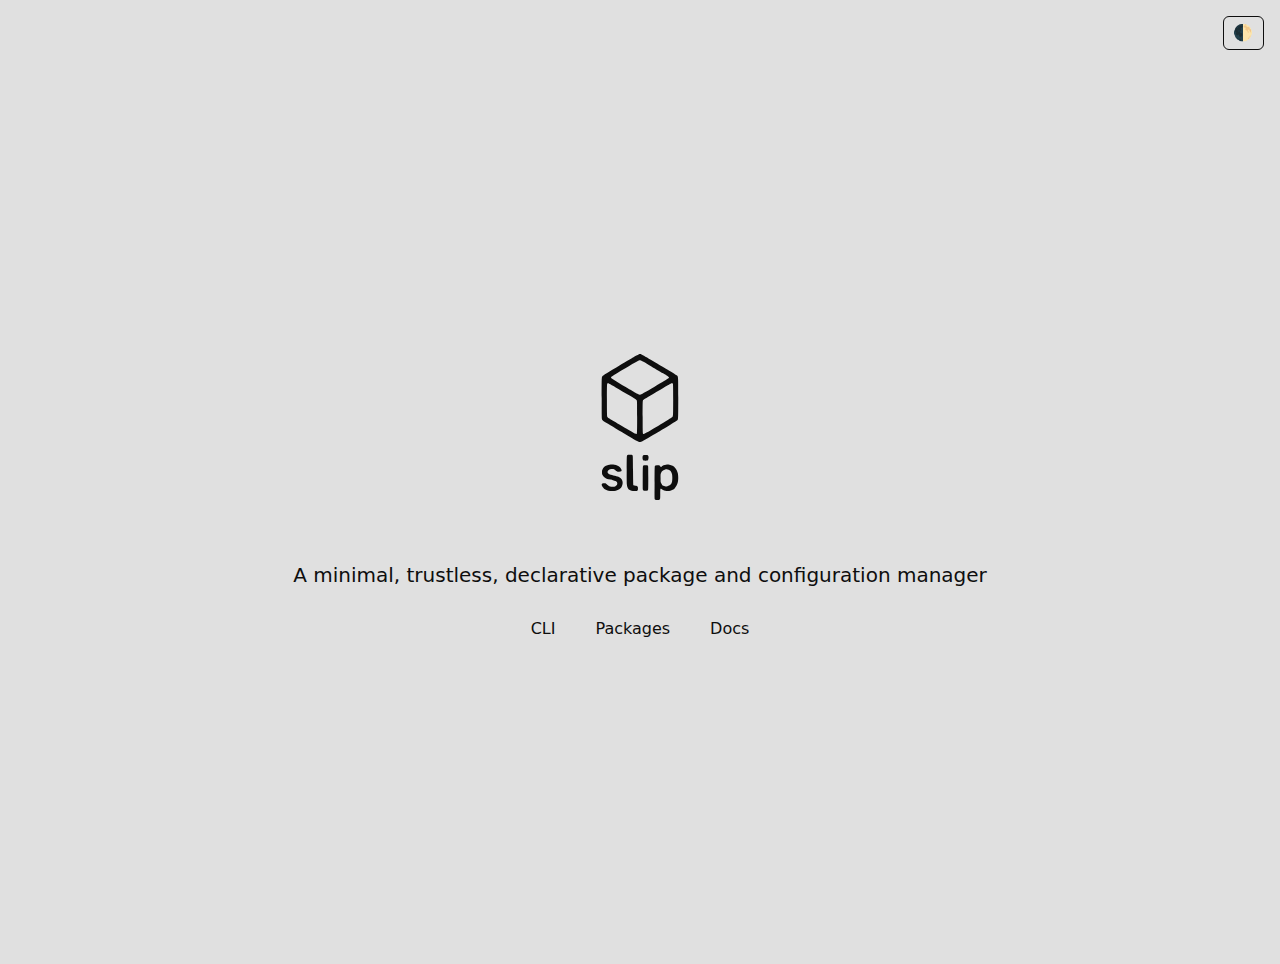
<file: index.html>
<!DOCTYPE html>
<html lang="en">
<head>
  <meta charset="UTF-8">
  <meta name="viewport" content="width=device-width, initial-scale=1.0">
  <meta name="description" content="slip - a declarative, system-wide package and configuration manager">
  <link rel="icon" href="assets/favicon.ico" type="image/x-icon">
  <link rel="manifest" href="/site.webmanifest">
  <link rel="stylesheet" href="index.css">
  <title>slip</title>
  <script>
    const prefersDark = window.matchMedia('(prefers-color-scheme: dark)').matches;
    const theme = localStorage.getItem('theme') || (prefersDark ? 'dark' : 'light');
    document.documentElement.setAttribute('data-theme', theme);
  </script>
</head>
<body>
  <button id="theme-toggle" onclick="toggleTheme()" aria-label="Toggle theme">🌓</button>
  <script>
    function toggleTheme() {
      const current = document.documentElement.getAttribute('data-theme');
      const next = current === 'dark' ? 'light' : 'dark';
      document.documentElement.setAttribute('data-theme', next);
      localStorage.setItem('theme', next);
    }
  </script>
  <svg class="logo" xmlns="http://www.w3.org/2000/svg" viewBox="0 0 1772 1772" fill="currentColor" aria-label="slip logo" role="img">
    <g id="Group">
      <path id="Icon" fill-rule="evenodd" stroke="none" d="M 884.992676 1020 C 880.268799 1020.021667 868.513428 1015.059204 855.379333 1007.498718 C 843.400208 1000.603027 808.953552 980.360779 778.831177 962.515747 C 748.70874 944.670654 700.039856 915.90509 670.678101 898.592529 C 641.316406 881.279907 603.387878 858.853333 586.392273 848.756104 C 562.656006 834.65387 554.44751 828.350464 550.988953 821.570129 C 546.827759 813.411438 546.486694 798.892395 546.486694 629.91272 C 546.486694 461.004028 546.829468 446.396362 550.988953 438.069824 C 554.925171 430.190552 570.661316 420.121948 676.116394 358.008423 C 742.460022 318.931274 810.916443 278.64917 828.241638 268.49231 C 845.566956 258.334961 865.737488 247.491821 873.065063 244.395874 C 886.388184 238.767334 886.388184 238.767334 899.376587 244.254761 C 906.520264 247.272705 951.707214 273.005615 999.791809 301.438843 C 1047.876343 329.871826 1113.415649 368.479736 1145.434326 387.233521 C 1177.452881 405.987671 1208.456299 425.544922 1214.3302 430.694214 C 1225.010254 440.056152 1225.010254 440.056152 1225.010254 629.568848 C 1225.010254 819.081482 1225.010254 819.081482 1217.285034 826.729065 C 1213.036255 830.935242 1169.002319 858.345093 1119.432251 887.639648 C 1069.862061 916.934265 1006.708557 954.212097 979.09082 970.479858 C 951.473083 986.747253 920.765503 1004.536072 910.851379 1010.010254 C 900.937256 1015.484802 889.300903 1019.980225 884.992676 1020 Z M 851.753479 947.918396 C 853.240601 947.92688 855.8479 946.543518 857.547363 944.844177 C 859.877563 942.513977 860.637512 906.135437 860.637512 796.921143 C 860.637512 652.088135 860.637512 652.088135 854.843567 645.759888 C 851.656921 642.279175 822.397583 623.814819 789.822998 604.727783 C 757.248413 585.641113 703.720276 554.338867 670.871948 535.167847 C 638.023376 515.996826 608.708557 499.537476 605.727783 498.591309 C 602.720032 497.636597 598.643982 498.252075 596.569031 499.974365 C 593.382751 502.61853 592.829956 524.1427 592.829956 645.557373 C 592.829956 741.836304 593.729126 790.010742 595.602905 794.12323 C 597.12793 797.470337 603.791016 803.711243 610.409607 807.991577 C 617.028015 812.271973 670.532776 843.981628 729.308777 878.457153 C 788.084839 912.932678 839.071228 942.661377 842.612 944.521362 C 846.15271 946.380981 850.266296 947.909607 851.753479 947.918396 Z M 921.297852 947.259583 C 924.210999 946.71167 980.411804 914.671631 1046.188843 876.059387 C 1111.96582 837.447144 1168.970215 802.462036 1172.86499 798.314331 C 1179.946411 790.773621 1179.946411 790.773621 1179.946411 646.925415 C 1179.946411 522.760254 1179.422607 502.642456 1176.11731 499.899536 C 1173.881104 498.043335 1169.53186 497.413086 1165.66272 498.384399 C 1162.018555 499.298828 1130.426758 516.999268 1095.458496 537.71875 C 1060.490234 558.437744 1006.386658 590.306519 975.22821 608.537598 C 944.069702 626.768677 916.548645 644.089478 914.070251 647.028198 C 909.895325 651.978394 909.563843 663.013672 909.563843 797.062622 C 909.563843 909.365234 910.284485 942.481567 912.782715 945.004822 C 914.55304 946.792419 918.384888 947.807129 921.297852 947.259583 Z M 887.67572 599.475464 C 895.384766 598.647827 927.450745 581.055176 1015.141785 529.542114 C 1079.582886 491.686768 1134.96167 458.15332 1138.205444 455.023438 C 1142.049561 451.314209 1143.505859 447.776367 1142.387695 444.862061 C 1141.444092 442.40332 1118.234619 427.100586 1090.811157 410.856445 C 1063.387695 394.612305 1008.20166 361.933838 968.175537 338.237671 C 905.95697 301.40271 893.906921 295.170288 885.100647 295.27063 C 876.326172 295.370483 857.253906 305.800049 756.347046 365.678955 C 691.197754 404.339233 635.66394 438.125122 632.93866 440.759033 C 629.09314 444.475708 628.540527 446.795898 630.470581 451.121582 C 632.067627 454.700317 676.695557 482.442993 755.166565 528.638062 C 869.420898 595.898682 878.045776 600.509399 887.67572 599.475464 Z"/>
      <path id="Logo" fill-rule="evenodd" stroke="none" d="M 1040.088867 1533 C 1025.946899 1533 1023.871887 1532.51416 1019.549072 1528.191406 C 1014.740356 1523.38269 1014.740356 1523.38269 1015.262634 1377.576172 C 1015.749817 1241.611328 1016.015137 1231.539551 1019.193787 1228.361328 C 1021.597107 1225.958496 1026.607056 1224.726929 1036.178467 1224.186157 C 1043.645264 1223.764282 1051.953735 1223.971191 1054.64209 1224.645752 C 1057.454346 1225.351563 1061.647339 1229.227295 1064.516968 1233.772949 C 1068.164551 1239.551147 1070.384644 1241.337891 1072.781372 1240.424561 C 1074.583984 1239.737793 1078.245972 1237.087891 1080.919434 1234.535889 C 1083.592896 1231.984131 1089.758545 1228.136963 1094.620972 1225.986816 C 1099.483398 1223.836792 1109.55957 1221.070557 1117.012085 1219.839844 C 1128.138306 1218.002319 1133.430542 1218.142944 1146.592163 1220.625244 C 1156.009155 1222.401489 1167.403931 1226.19751 1174.214722 1229.827637 C 1180.590942 1233.226196 1190.126221 1240.572632 1195.403931 1246.153198 C 1200.681763 1251.733643 1208.247803 1262.748779 1212.217163 1270.631104 C 1216.521973 1279.179443 1220.48938 1290.874756 1222.048462 1299.613892 C 1223.486328 1307.671997 1224.693237 1324.03125 1224.730469 1335.967651 C 1224.767822 1347.903931 1223.548096 1364.205078 1222.019775 1372.192261 C 1220.371826 1380.80542 1215.964722 1393.231323 1211.188721 1402.730469 C 1206.759644 1411.539063 1199.281616 1422.866821 1194.570923 1427.903076 C 1189.860107 1432.939331 1181.416748 1439.557495 1175.807983 1442.610107 C 1170.199097 1445.662842 1160.772583 1449.299561 1154.859863 1450.691528 C 1148.947144 1452.083618 1138.684204 1453.236206 1132.053223 1453.25293 C 1125.422363 1453.269653 1115.360596 1452.299561 1109.693604 1451.097168 C 1104.026855 1449.894775 1095.453125 1446.8302 1090.640991 1444.286865 C 1085.828857 1441.743652 1079.526001 1437.774536 1076.634399 1435.466675 C 1072.264038 1431.978271 1070.870605 1431.691406 1068.371094 1433.765625 C 1065.82251 1435.880859 1065.36499 1442.897949 1065.36499 1479.85791 C 1065.36499 1523.4552 1065.36499 1523.4552 1060.592407 1528.227539 C 1056.312012 1532.508057 1054.198853 1533 1040.088867 1533 Z M 637.694397 1453.121338 C 625.353882 1453.032227 610.246216 1451.744629 604.12146 1450.259888 C 597.996826 1448.775269 588.715881 1445.396851 583.497314 1442.752319 C 578.278625 1440.10791 571.107361 1435.502686 567.560974 1432.518555 C 564.014587 1429.534546 557.765259 1421.913452 553.673584 1415.582886 C 548.892456 1408.185547 546.234192 1401.788086 546.234192 1397.679321 C 546.234192 1393.276611 547.579712 1390.343506 550.555481 1388.259155 C 553.500916 1386.196045 559.226807 1385.254395 568.540344 1385.30127 C 576.055359 1385.339233 583.953857 1386.432861 586.092529 1387.731689 C 588.231262 1389.030518 594.363953 1394.600952 599.720642 1400.110474 C 607.419189 1408.028442 611.86853 1410.827881 620.953674 1413.468872 C 628.976318 1415.80127 636.660156 1416.539795 646.397705 1415.914917 C 656.271423 1415.28125 662.800232 1413.650269 668.73938 1410.33374 C 673.354614 1407.756348 678.858582 1403.310669 680.970581 1400.454102 C 683.345764 1397.241699 684.810425 1392.177246 684.810425 1387.176758 C 684.810425 1382.164063 683.347595 1377.119751 680.960022 1373.899414 C 678.842224 1371.042847 673.784058 1366.822144 669.719727 1364.519897 C 665.655212 1362.217773 654.800842 1358.835205 645.598572 1357.003418 C 636.396484 1355.171631 621.432495 1351.98938 612.345337 1349.931763 C 603.25824 1347.874023 591.293335 1344.116577 585.756592 1341.581787 C 580.219971 1339.046997 571.858521 1333.441406 567.175781 1329.125 C 562.492981 1324.808594 556.521545 1316.708008 553.906189 1311.123779 C 550.144775 1303.09314 549.150635 1297.822144 549.150635 1285.909668 C 549.150635 1273.321777 550.052551 1269.009766 554.64325 1259.649536 C 557.664124 1253.490112 562.930298 1245.656006 566.346008 1242.240234 C 569.761597 1238.824707 578.102295 1233.230347 584.880798 1229.808594 C 591.659302 1226.386719 603.750122 1222.334961 611.749146 1220.804443 C 619.748291 1219.273926 631.388672 1218.021729 637.61676 1218.021729 C 643.844849 1218.021729 655.667847 1219.308838 663.890137 1220.88208 C 673.170654 1222.657715 684.11084 1226.556641 692.739807 1231.163574 C 704.358215 1237.366455 707.996033 1240.595947 714.903076 1250.839111 C 720.544739 1259.205566 723.166382 1265.161865 723.166382 1269.612061 C 723.166382 1274.144043 721.849487 1277.052979 718.845093 1279.157349 C 715.9151 1281.209595 710.061279 1282.184082 700.661682 1282.184082 C 688.958008 1282.184082 685.770813 1281.430542 680.193054 1277.345093 C 676.559448 1274.683716 669.662781 1269.850098 664.867004 1266.603516 C 660.071289 1263.357056 652.634277 1259.751099 648.340393 1258.590332 C 644.046509 1257.429565 636.038208 1256.940186 630.544434 1257.50293 C 625.050537 1258.065674 617.936462 1259.880493 614.735413 1261.535889 C 611.534363 1263.191162 606.623779 1267.268921 603.822998 1270.597412 C 600.290405 1274.795654 598.730591 1278.905762 598.730591 1284.015381 C 598.730591 1288.547852 600.297058 1293.372559 602.80304 1296.558472 C 605.042786 1299.405762 610.162781 1303.412598 614.180603 1305.462402 C 618.198364 1307.512207 634.18042 1311.829346 649.696167 1315.055908 C 665.211853 1318.282471 682.82959 1322.764404 688.846558 1325.015625 C 694.863525 1327.266846 703.947815 1331.893555 709.033813 1335.297119 C 714.719116 1339.101807 720.675964 1345.498047 724.498596 1351.902954 C 728.277344 1358.234131 731.217285 1366.331055 731.993774 1372.545044 C 732.718994 1378.348999 732.262939 1387.715576 730.939148 1394.20874 C 729.656555 1400.500122 726.343323 1409.850464 723.576782 1414.987305 C 720.810059 1420.124023 715.097473 1427.442871 710.882141 1431.251099 C 706.666809 1435.059448 698.738159 1440.221069 693.262878 1442.721191 C 687.787781 1445.221436 678.093262 1448.620728 671.719788 1450.275146 C 664.252502 1452.213501 652.152344 1453.225708 637.694397 1453.121338 Z M 841.2323 1452.729736 C 831.111816 1452.966064 817.87439 1451.93396 810.848816 1450.36084 C 804.001465 1448.827637 795.105652 1445.393555 791.0802 1442.729736 C 786.077332 1439.418945 781.870361 1434.015625 777.786377 1425.655518 C 773.397095 1416.670532 771.240967 1408.523315 769.661316 1394.953979 C 768.238831 1382.734131 767.738953 1336.526855 768.184326 1258.419434 C 768.857666 1140.355591 768.857666 1140.355591 773.286377 1135.927856 C 777.269592 1131.945557 779.562439 1131.5 796.078003 1131.5 C 812.593262 1131.5 814.886597 1131.945557 818.86969 1135.92749 C 823.29834 1140.35498 823.29834 1140.35498 824.270508 1270.474976 C 825.031433 1372.318115 825.781555 1401.133545 827.722412 1403.073486 C 829.086304 1404.436646 836.798279 1406.091553 844.860107 1406.750977 C 856.313293 1407.687744 860.447083 1408.879028 863.767761 1412.199707 C 867.32196 1415.753906 868.017517 1418.659424 868.017517 1429.951538 C 868.017517 1441.406494 867.346497 1444.125244 863.591858 1447.882446 C 859.703125 1451.773926 856.99115 1452.361938 841.2323 1452.729736 Z M 937.468872 1450.914307 C 927.804077 1451.282104 920.727112 1450.57666 917.597412 1448.933594 C 914.567749 1447.343018 912.136292 1443.836304 911.142883 1439.624756 C 910.266357 1435.908691 909.828796 1387.620605 910.170715 1332.318237 C 910.748413 1238.865479 911.037354 1231.523438 914.264282 1228.297607 C 917.078308 1225.484619 921.025818 1224.826904 935.096191 1224.826904 C 949.169312 1224.826904 953.113464 1225.484131 955.928101 1228.298828 C 959.176147 1231.546875 959.400085 1238.596313 959.400085 1337.596924 C 959.400085 1436.462646 959.172424 1443.650391 955.939819 1446.883057 C 953.346252 1449.476685 948.720337 1450.486328 937.468872 1450.914307 Z M 1113.597778 1412.367432 C 1117.134277 1412.414429 1124.133911 1411.44873 1129.152344 1410.221558 C 1134.170654 1408.994263 1141.338867 1406.449585 1145.081665 1404.56665 C 1148.824463 1402.683594 1154.192993 1398.65686 1157.011719 1395.618164 C 1159.830322 1392.579468 1163.421143 1387.468384 1164.990845 1384.260254 C 1166.560913 1381.052246 1168.848145 1374.321411 1170.07373 1369.303101 C 1171.299194 1364.284668 1172.302002 1349.28418 1172.302002 1335.968506 C 1172.302002 1317.292236 1171.417603 1308.89502 1168.433105 1299.232178 C 1166.305298 1292.343018 1162.560913 1283.733398 1160.112305 1280.100098 C 1157.663696 1276.466675 1152.186523 1271.534302 1147.940674 1269.139404 C 1143.694702 1266.744507 1135.627441 1263.748413 1130.013306 1262.481445 C 1122.114624 1260.698853 1117.442871 1260.706543 1109.360474 1262.515381 C 1103.615601 1263.801025 1094.813599 1267.454102 1089.800537 1270.633301 C 1082.486084 1275.271851 1079.460938 1278.999512 1074.483643 1289.506348 C 1068.281372 1302.599243 1068.281372 1302.599243 1068.281372 1337.642822 C 1068.281372 1372.686646 1068.281372 1372.686646 1075.086548 1386.172852 C 1078.829224 1393.590332 1084.129517 1401.27063 1086.864868 1403.240112 C 1089.599976 1405.209717 1095.287231 1408.049927 1099.50293 1409.551636 C 1103.718384 1411.053467 1110.061157 1412.320557 1113.597778 1412.367432 Z M 937.468872 1184.444946 C 929.212952 1184.70459 920.450745 1184.067627 917.99707 1183.029175 C 915.543457 1181.990845 912.172485 1177.87793 910.505981 1173.889282 C 908.462097 1168.997803 907.72998 1162.645874 908.256653 1154.374756 C 908.856201 1144.959717 910.043823 1141.105835 913.371521 1137.77832 C 917.216125 1133.933716 919.694458 1133.444336 935.322021 1133.444336 C 951.40564 1133.444336 953.256592 1133.837158 956.593262 1137.957764 C 958.603394 1140.440186 960.850098 1145.68042 961.585999 1149.603027 C 962.321838 1153.525635 961.921082 1161.516479 960.695251 1167.360352 C 959.469482 1173.204346 957.119446 1179.333008 955.473083 1180.97937 C 953.395996 1183.056396 947.884583 1184.11731 937.468872 1184.444946 Z"/>
    </g>
  </svg>
  <p class="tagline">A minimal, trustless, declarative package and configuration manager</p>
  <div class="links">
    <a href="https://github.com/slippkg/cli">CLI</a>
    <a href="https://github.com/slippkg/pkgs">Packages</a>
    <a href="https://github.com/slippkg/docs">Docs</a>
  </div>
</body>
</html>
</file>
<file: index.css>
:root {
  --bg: #e0e0e0;
  --text: #0e0e0e;
  --accent: #0e0e0e;
}

[data-theme='dark'] {
  --bg: #0e0e0e;
  --text: #e0e0e0;
  --accent: #e0e0e0;
}

html, body {
  margin: 0;
  padding: 0;
  height: 100%;
  overflow: hidden;
}

body {
  position: relative;
  background-color: var(--bg);
  color: var(--text);
  font-family: system-ui, sans-serif;
  display: flex;
  flex-direction: column;
  align-items: center;
  justify-content: center;
  height: 100dvh;
  margin: 0;
  padding: 2rem;
  text-align: center;
  -webkit-font-smoothing: antialiased;
  -moz-osx-font-smoothing: grayscale;
}
.logo {
  width: 200px;
  margin-bottom: 1rem;
  color: var(--text);
}
p.tagline {
  font-size: 1.25rem;
  margin-bottom: 2rem;
  color: var(--text);
  font-size: clamp(1rem, 2vw, 1.25rem);
}
a {
  color: var(--accent);
  text-decoration: none;
  margin: 0 0.5rem;
}
a:hover {
  text-decoration: underline;
}
.links {
  display: flex;
  gap: 1.5rem;
  flex-wrap: wrap;
  justify-content: center;
}
#theme-toggle {
  position: fixed;
  top: 1rem;
  right: 1rem;
  z-index: 100;
  background: none;
  border: 1px solid var(--accent);
  color: var(--accent);
  border-radius: 6px;
  padding: 0.4rem 0.6rem;
  font-size: 1rem;
  cursor: pointer;
  transition: background 0.2s ease;
}

#theme-toggle:hover {
  background: var(--accent);
  color: var(--bg);
}
</file>
